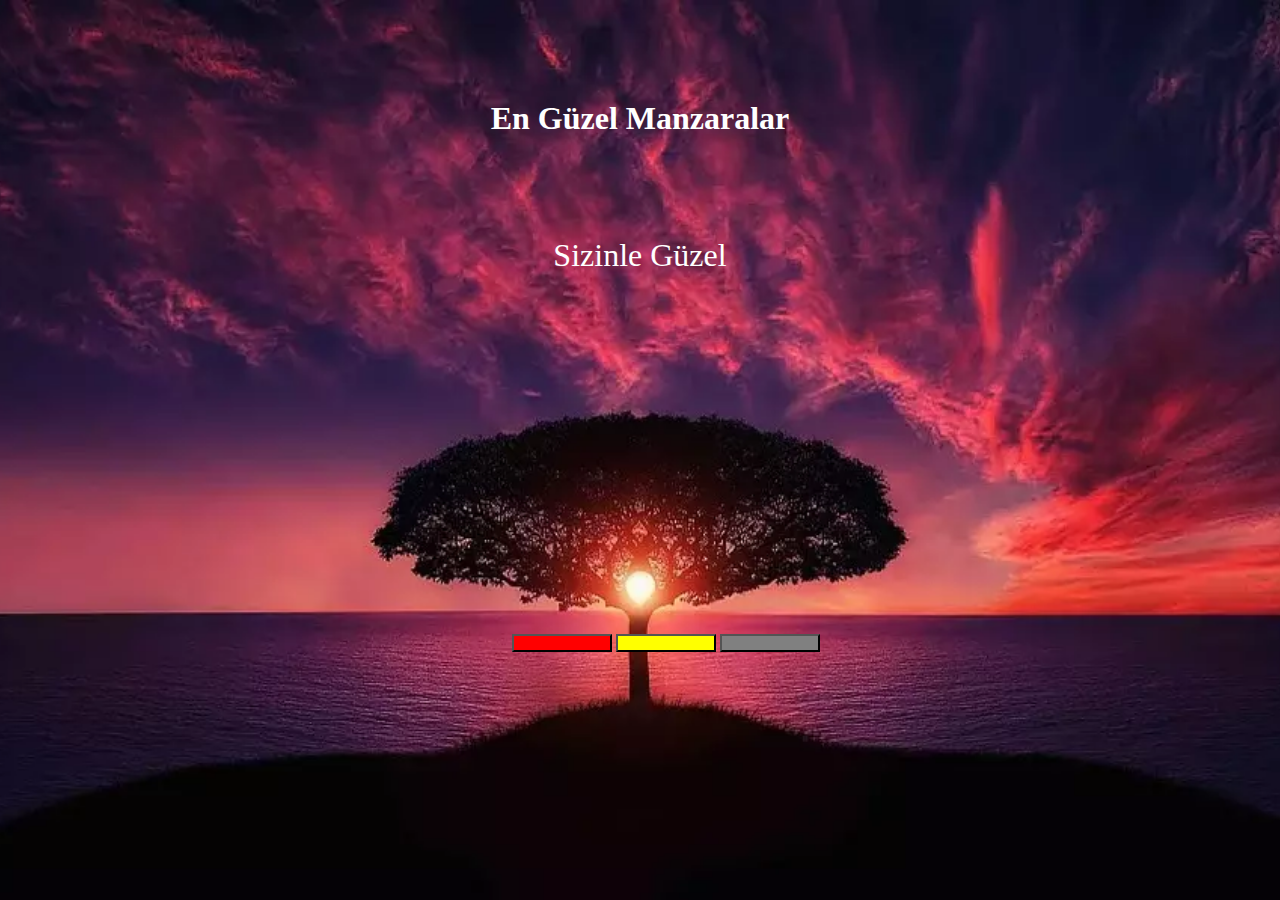
<file: BACKGROUND-İMAGE/index.html>
<!DOCTYPE html>
<html lang="en">

<head>
    <meta charset="UTF-8">
    <meta http-equiv="X-UA-Compatible" content="IE=edge">
    <meta name="viewport" content="width=device-width, initial-scale=1.0">
    <title>Background İmage</title>
    <link rel="stylesheet" href="style.css">
</head>

<body>

    <header class="header">
        <div class="bg">
            <h1>En Güzel Manzaralar</h1>
            <p>Sizinle Güzel</p>
            <button class="button button1"></button>
            <button class="button button2"></button>
            <button class="button button3"></button>
        </div>

    </header>



</body>

</html>
</file>
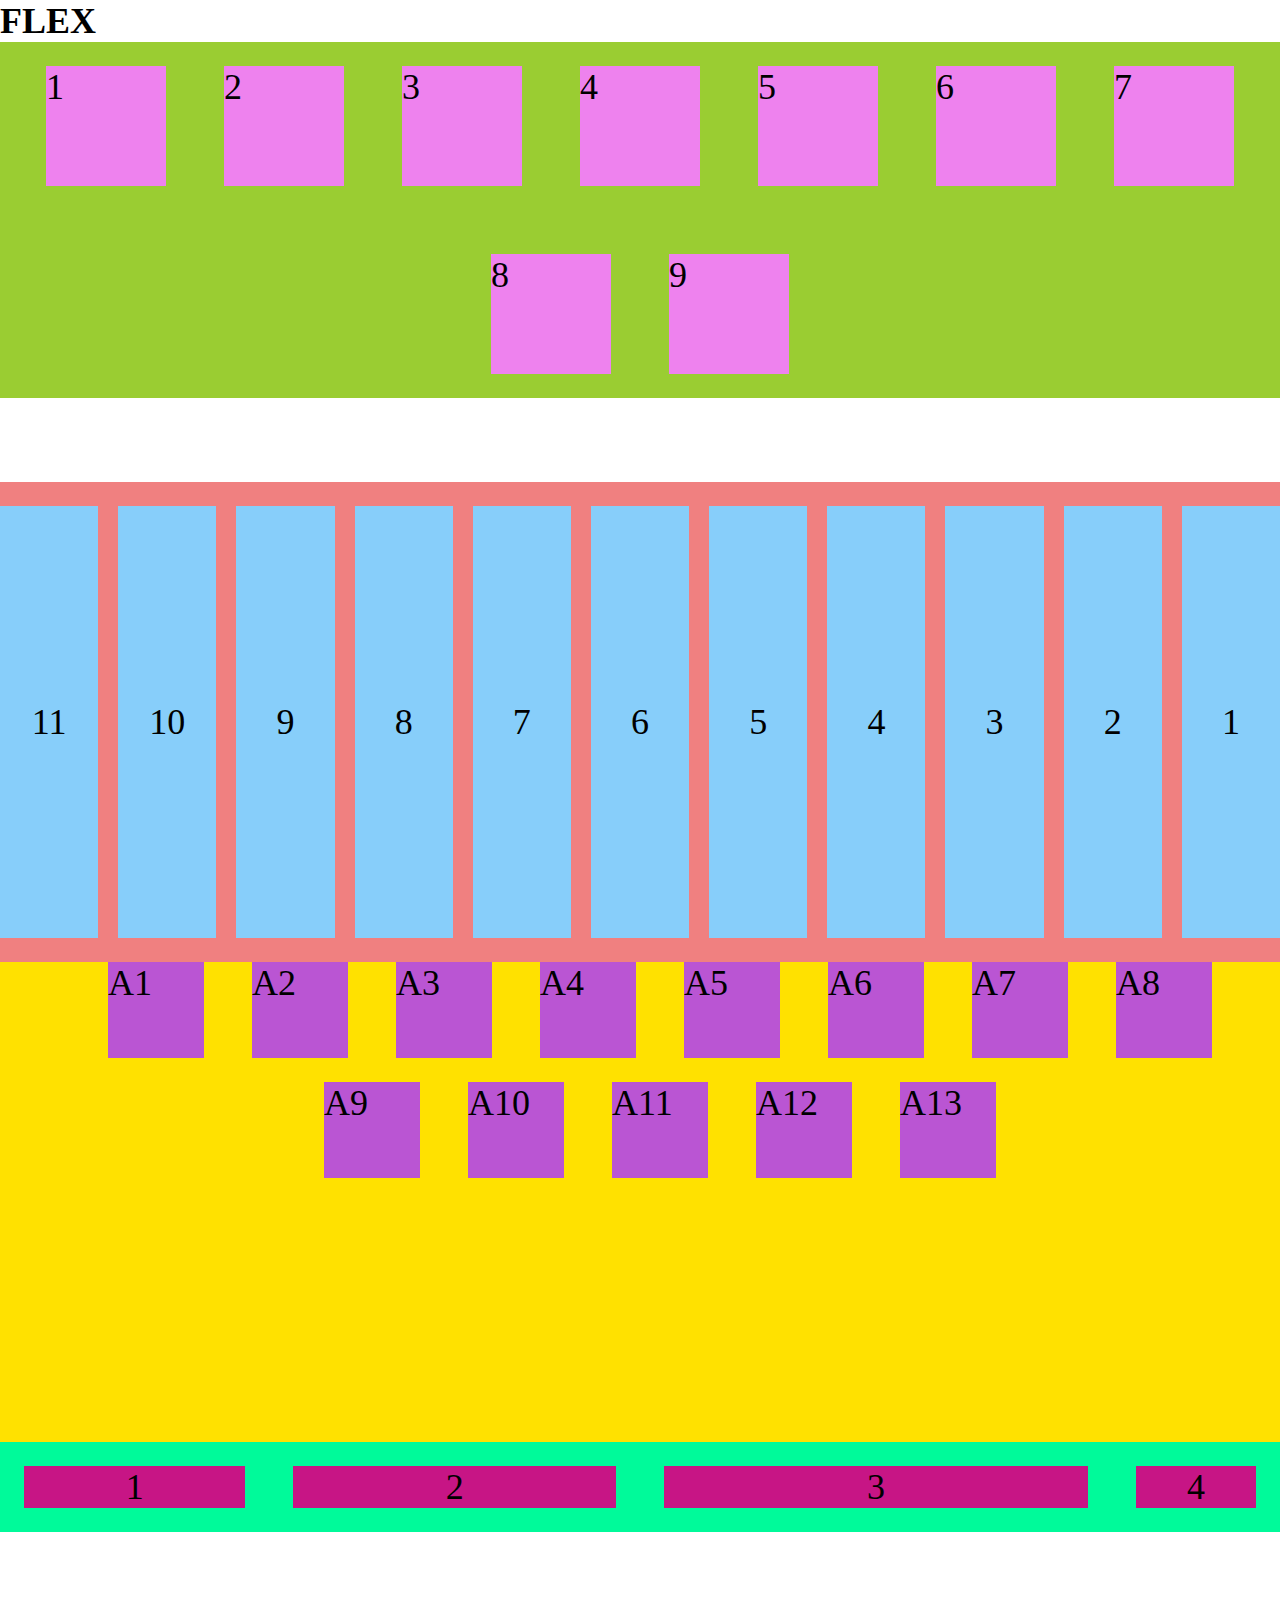
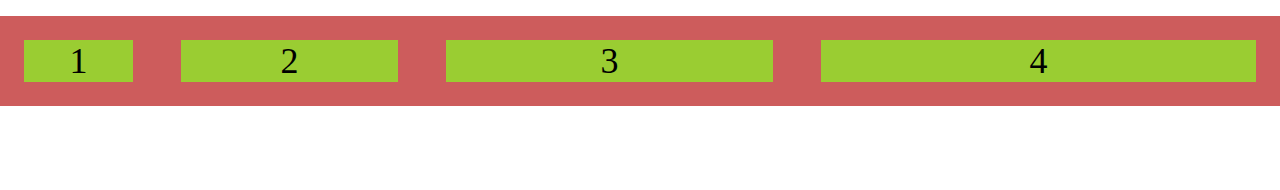
<file: FLEX/index.html>
<!DOCTYPE html>
<html lang="en">

<head>
    <meta charset="UTF-8" />
    <meta http-equiv="X-UA-Compatible" content="IE=edge" />
    <meta name="viewport" content="width=device-width, initial-scale=1.0" />
    <title>Flex Intro</title>
    <link rel="stylesheet" href="style.css" />
</head>

<body>
    <h1>FLEX</h1>

    <!-- .container1>div{$}*9 -->
    <div class="container">
        <div>1</div>
        <div>2</div>
        <div>3</div>
        <div>4</div>
        <div>5</div>
        <div>6</div>
        <div>7</div>
        <div>8</div>
        <div>9</div>
    </div>

    <br /><br />
    <div class="container1">
        <div>1</div>
        <div>2</div>
        <div>3</div>
        <div>4</div>
        <div>5</div>
        <div>6</div>
        <div>7</div>
        <div>8</div>
        <div>9</div>
        <div>10</div>
        <div>11</div>
    </div>

    <!-- ul>li{A$}*13 -->
    <ul>
        <li>A1</li>
        <li>A2</li>
        <li>A3</li>
        <li>A4</li>
        <li>A5</li>
        <li>A6</li>
        <li>A7</li>
        <li>A8</li>
        <li>A9</li>
        <li>A10</li>
        <li>A11</li>
        <li>A12</li>
        <li>A13</li>
    </ul>

    <div class="container3">
        <div class="grow">1</div>
        <div class="grow2">2</div>
        <div class="grow3">3</div>
        <div class="nogrow">4</div>
    </div>
    <br /><br />
    <div class="container4">
        <div class="div1">1</div>
        <div class="div2">2</div>
        <div class="div3">3</div>
        <div class="div4">4</div>
    </div>

    <br /><br />
</body>

</html>
</file>
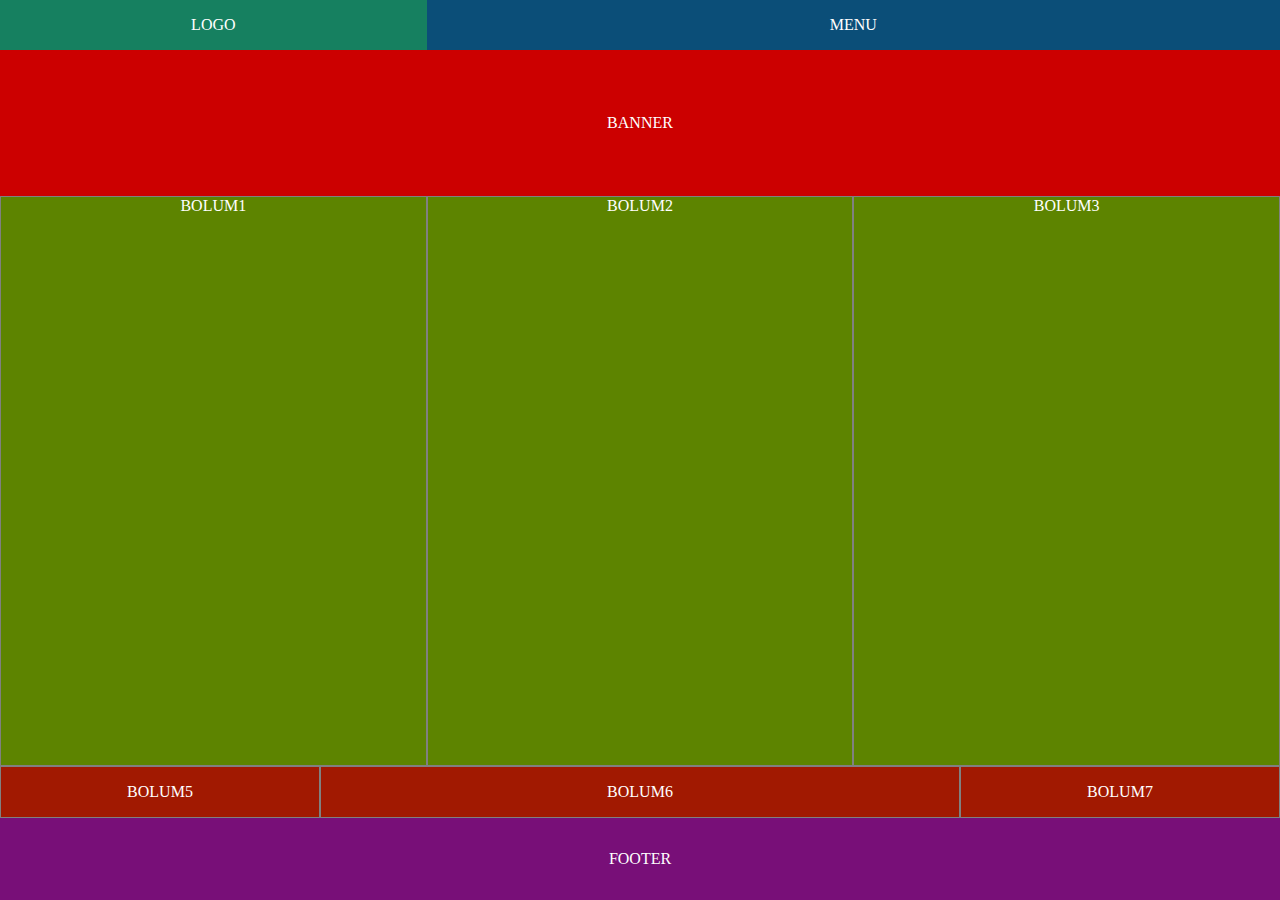
<file: GRİD ÖDEV/index.html>
<!DOCTYPE html>
<html lang="en">

<head>
    <meta charset="UTF-8" />
    <meta http-equiv="X-UA-Compatible" content="IE=edge" />
    <meta name="viewport" content="width=device-width, initial-scale=1.0" />
    <link rel="stylesheet" href="style.css" />
    <title>Document</title>
</head>

<body>
    <div class="container">
        <div class="row">
            <div class="col-4 logo">LOGO</div>
            <div class="col-8 menu" menu>MENU</div>
        </div>
        <div class="row">
            <div class="col-12 banner">BANNER</div>
        </div>
        <div class="row">
            <div class="col-4 bol1">BOLUM1</div>
            <div class="col-4 bol2">BOLUM2</div>
            <div class="col-4 bol3">BOLUM3</div>
        </div>

        <div class="row">
            <div class="col-3 bol4">BOLUM5</div>
            <div class="col-6 bol5">BOLUM6</div>
            <div class="col-3 bol6">BOLUM7</div>
        </div>

        <div class="row">
            <div class="col-12 footer">FOOTER</div>
        </div>
    </div>
</body>

</html>
</file>
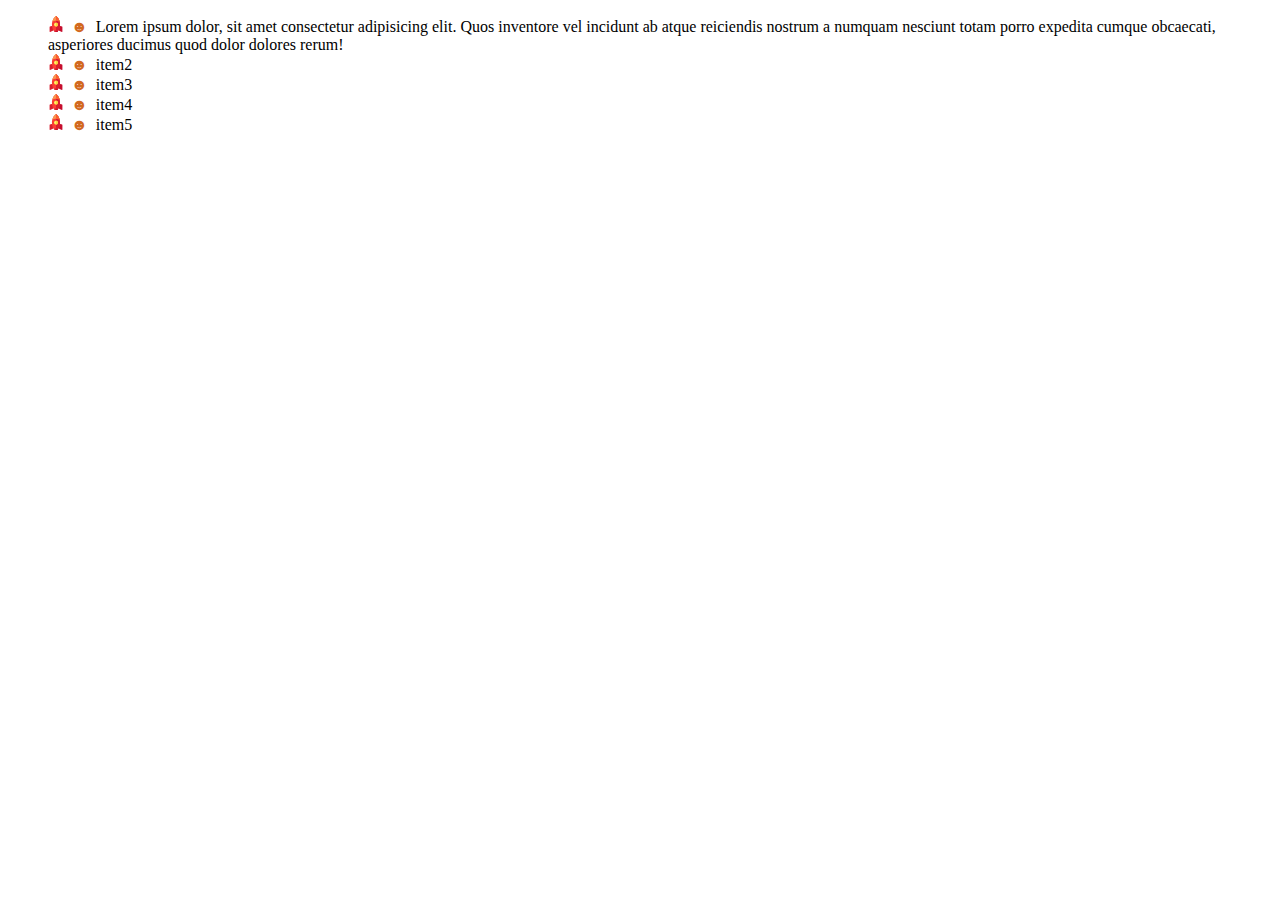
<file: LİST/index.html>
<!DOCTYPE html>
<html lang="en">

<head>
    <meta charset="UTF-8">
    <meta http-equiv="X-UA-Compatible" content="IE=edge">
    <meta name="viewport" content="width=device-width, initial-scale=1.0">
    <title>LIST</title>
    <style>
        .item {
            list-style-type: none;
            /* list-style-type:"\263B" ;  */
            /* gülen surat */
            list-style-position: inside;
            /* biraz içeriden başla */
            list-style-image: url("./images/locaiton.png");
            /* location icon */
            list-style: square inside url("./images/rocket.png");

        }

        /* sadece list lerin marker ına stil vermek istersek, önündeki der gibi */
        li:before {
            content: "\263B";
            color: chocolate;
            padding-right: 8px;
        }
    </style>
</head>

<body>
    <!-- ul>li.item.item${item$}*4 -->

    <ul>
        <li class="item item1">Lorem ipsum dolor, sit amet consectetur adipisicing elit. Quos inventore vel incidunt ab
            atque reiciendis nostrum a numquam nesciunt totam porro expedita cumque obcaecati, asperiores ducimus quod
            dolor dolores rerum!</li>
        <li class="item item2">item2</li>
        <li class="item item3">item3</li>
        <li class="item item4">item4</li>
        <li class="item item5">item5</li>
    </ul>
</body>

</html>
</file>
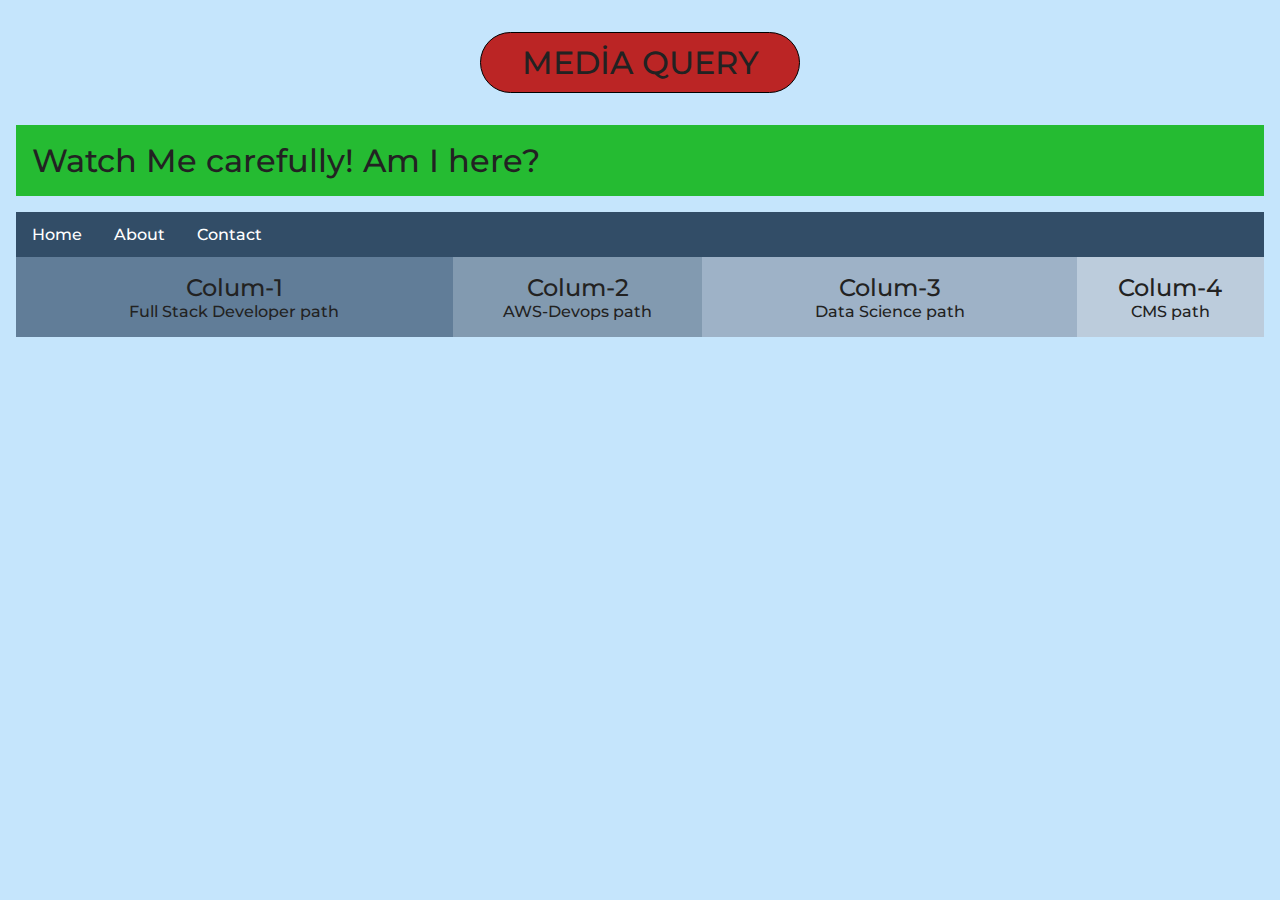
<file: media_query/index.html>
<!DOCTYPE html>
<html lang="en">

<head>
    <meta charset="UTF-8">
    <meta http-equiv="X-UA-Compatible" content="IE=edge">
    <meta name="viewport" content="width=device-width, initial-scale=1.0">
    <link rel="stylesheet" href="style.css">
    <title>Media Query</title>
</head>

<body>
    <h1>MEDİA QUERY</h1>


    <div class="header">Watch Me carefully! Am I here?</div>
    <nav class="navbar">
        <a href="#">Home</a>
        <a href="#">About</a>
        <a href="#">Contact</a>
    </nav>

    <div class="row">
        <div class="col fs">
            <h2>Colum-1</h2>
            <p>Full Stack Developer path</p>
        </div>
        <div class="col aws">
            <h2>Colum-2</h2>
            <p>AWS-Devops path</p>
        </div>
        <div class="col ds">
            <h2>Colum-3</h2>
            <p>Data Science path</p>
        </div>
        <div class="col cms">
            <h2>Colum-4</h2>
            <p>CMS path</p>
        </div>






    </div>

</body>

</html>
</file>
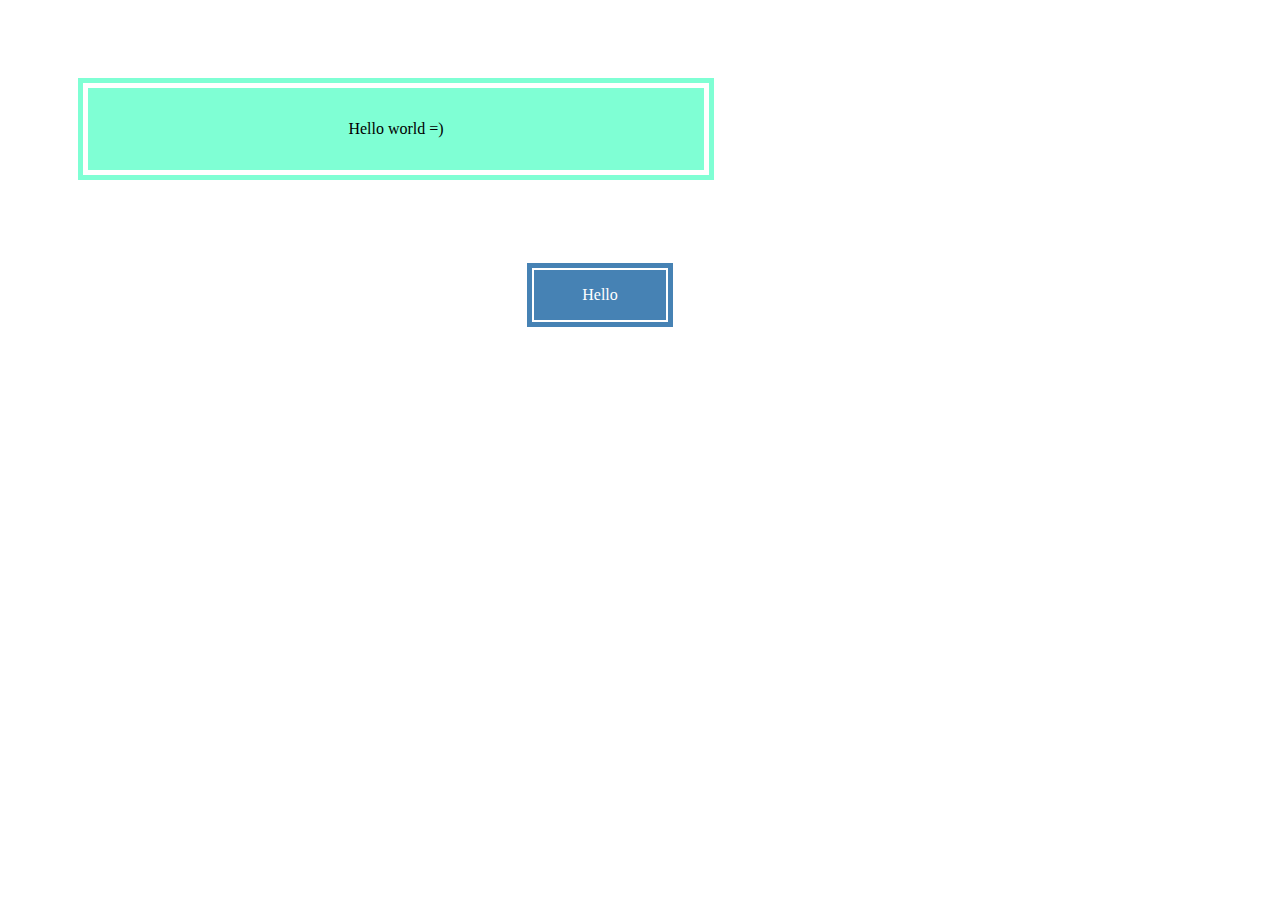
<file: OUTLİNE/index.html>
<!DOCTYPE html>
<html lang="en">

<head>
    <meta charset="UTF-8">
    <meta http-equiv="X-UA-Compatible" content="IE=edge">
    <meta name="viewport" content="width=device-width, initial-scale=1.0">
    <title>Document</title>
    <style>
        body {
            padding: 5em;
            text-align: center;
        }

        .box {
            background: aquamarine;
            padding: 2em;
            width: 50%;
            margin: Oem auto 10em;
            outline: 5px solid aquamarine;
            outline-offset: 5px;

        }

        .button {
            display: inline-block;
            padding: 1em 3em;
            text-decoration: none;
            color: white;
            background-color: steelblue;
            position: relative;
            right: 40px;
            top: 100px;
            outline: 5px solid steelblue;
            outline-offset: 2px;
            transition: all 300ms ease-in-out;

        }

        .button:hover {
            outline-offset: 6px;
        }
    </style>
</head>

<body>


    <div class="box">
        Hello world =)
    </div>


    <a href="#" class="button">Hello</a>
</body>

</html>
</file>
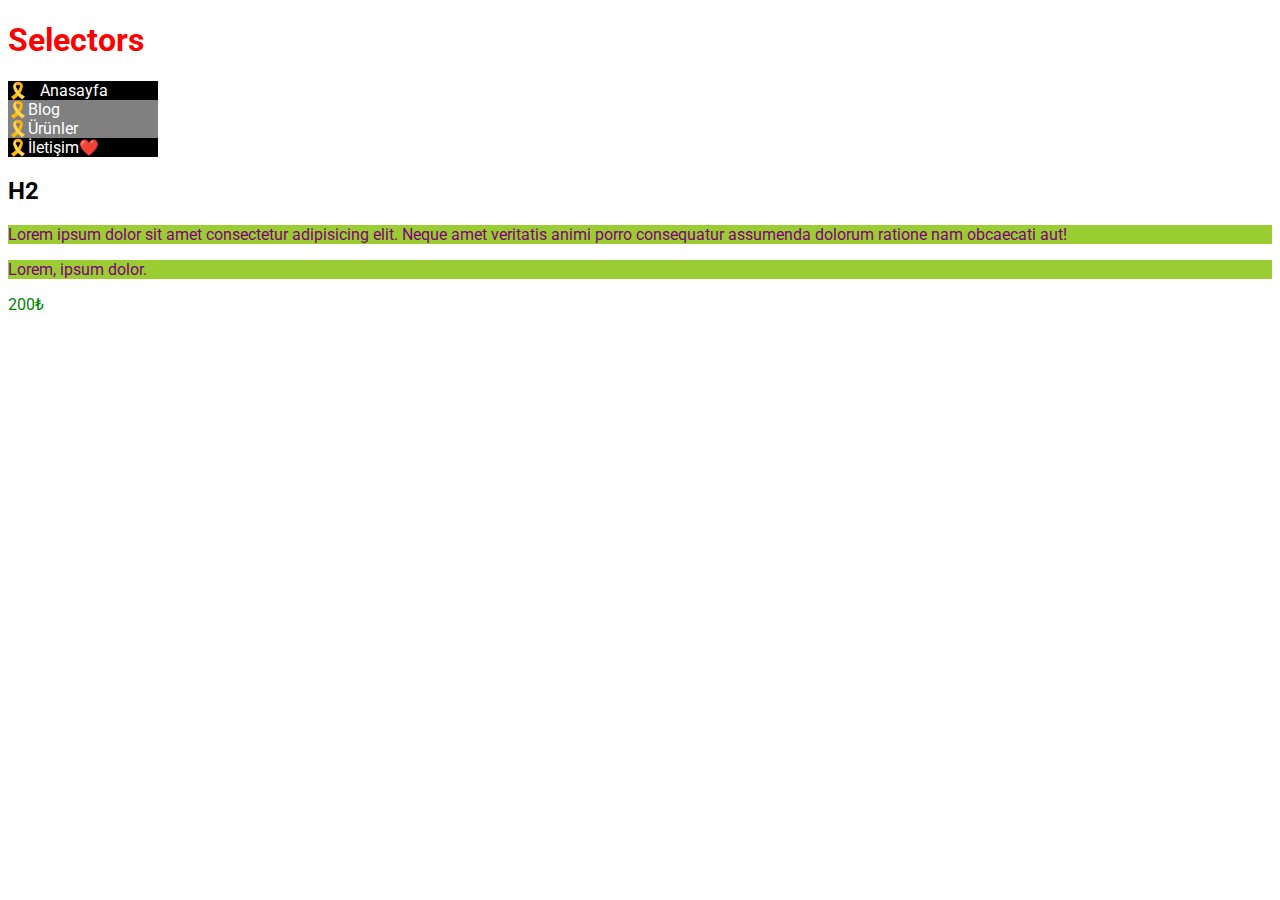
<file: SELECTORS/index.html>
<!DOCTYPE html>
<html lang="en">

<head>
    <meta charset="UTF-8" />
    <meta http-equiv="X-UA-Compatible" content="IE=edge" />
    <meta name="viewport" content="width=device-width, initial-scale=1.0" />
    <title>SELECTOR</title>
    <link rel="stylesheet" href="https://cdnjs.cloudflare.com/ajax/libs/font-awesome/6.1.1/css/all.min.css"
        integrity="sha512-KfkfwYDsLkIlwQp6LFnl8zNdLGxu9YAA1QvwINks4PhcElQSvqcyVLLD9aMhXd13uQjoXtEKNosOWaZqXgel0g=="
        crossorigin="anonymous" referrerpolicy="no-referrer" />
    <link rel="stylesheet" href="style.css" />
    <link rel="preconnect" href="https://fonts.googleapis.com" />
    <link rel="preconnect" href="https://fonts.gstatic.com" crossorigin />
    <link href="https://fonts.googleapis.com/css2?family=Roboto:wght@300;400;500;700;900&display=swap"
        rel="stylesheet" />
</head>

<body>
    <h1>Selectors</h1>

    <nav class="menu">
        <ul class="list">
            <li class="aktif"><a href="#">Anasayfa</a></li>
            <li><a href="#">Blog</a></li>
            <li><a href="#">Ürünler</a></li>
            <li><a href="#">İletişim</a></li>
        </ul>
    </nav>

    <div class="kutu">
        <h2>H2</h2>
        <p>
            Lorem ipsum dolor sit amet consectetur adipisicing elit. Neque amet
            veritatis animi porro consequatur assumenda dolorum ratione nam
            obcaecati aut!
        </p>
        <p>Lorem, ipsum dolor.</p>
        <div>
            <p>200₺</p>
        </div>
    </div>
</body>

</html>
</file>
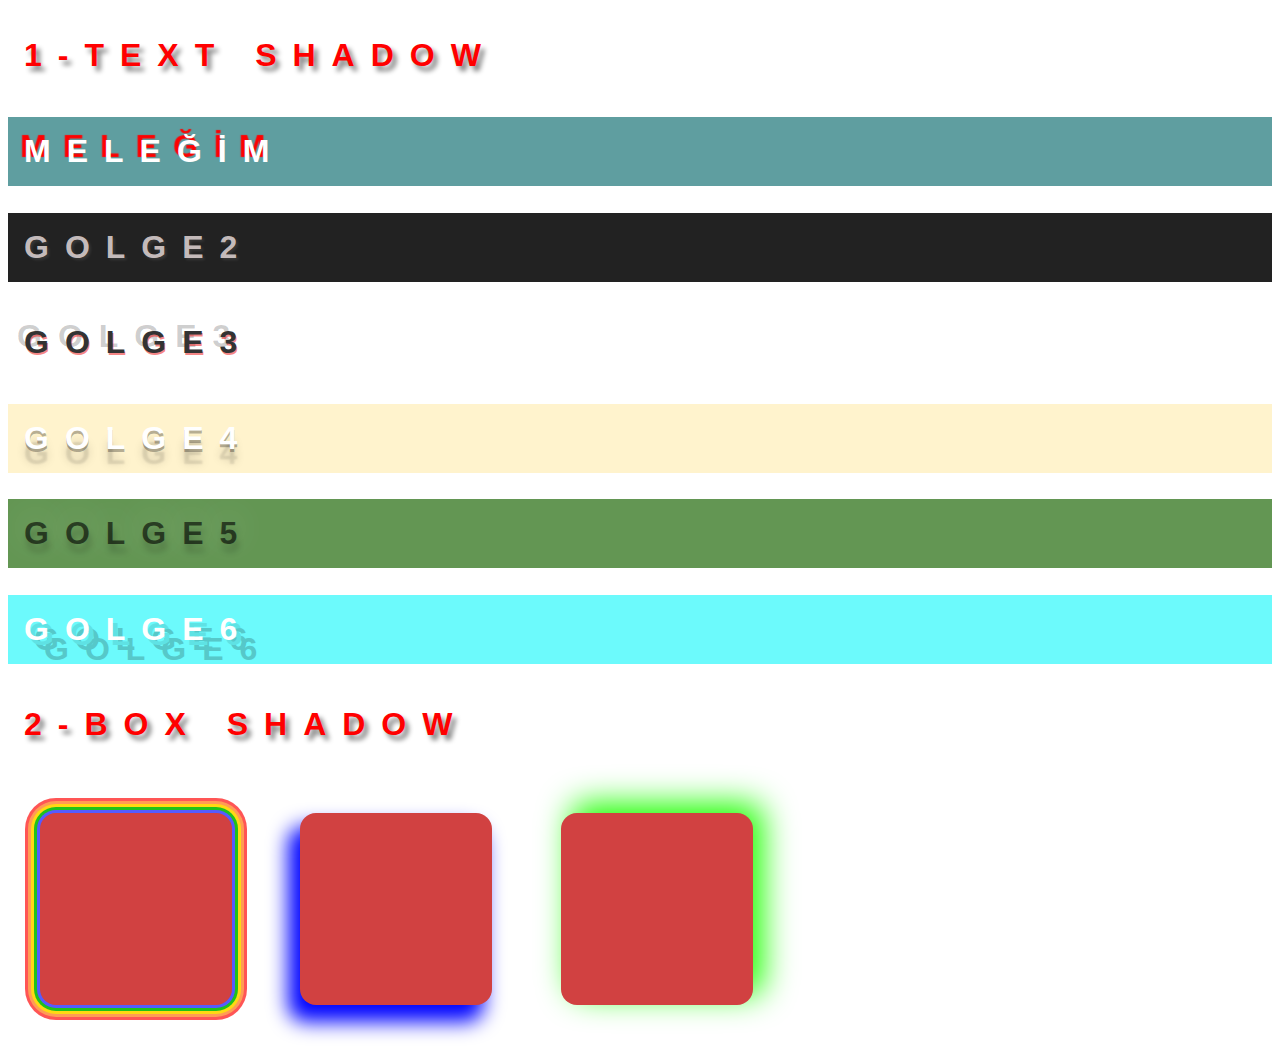
<file: SHADOW/index.html>
<!DOCTYPE html>
<html lang="en">

<head>
    <meta charset="UTF-8">
    <meta http-equiv="X-UA-Compatible" content="IE=edge">
    <meta name="viewport" content="width=device-width, initial-scale=1.0">
    <title>Document</title>
    <link rel="stylesheet" href="style.css">
</head>

<body>
    <h1 class="text text1">1-TEXT SHADOW</h1>
    <h2 class="text text2">MELEĞİM</h2>
    <h2 class="text text3">GOLGE2</h2>
    <h2 class="text text4">GOLGE3</h2>
    <h2 class="text text5">GOLGE4</h2>
    <h2 class="text text6">GOLGE5</h2>
    <h2 class="text text7">GOLGE6</h2>

    <h1 class="text text1">2-BOX SHADOW</h1>
    <div class="box box1"></div>
    <div class="box box2"></div>
    <div class="box box3"></div>
</body>

</html>
</file>
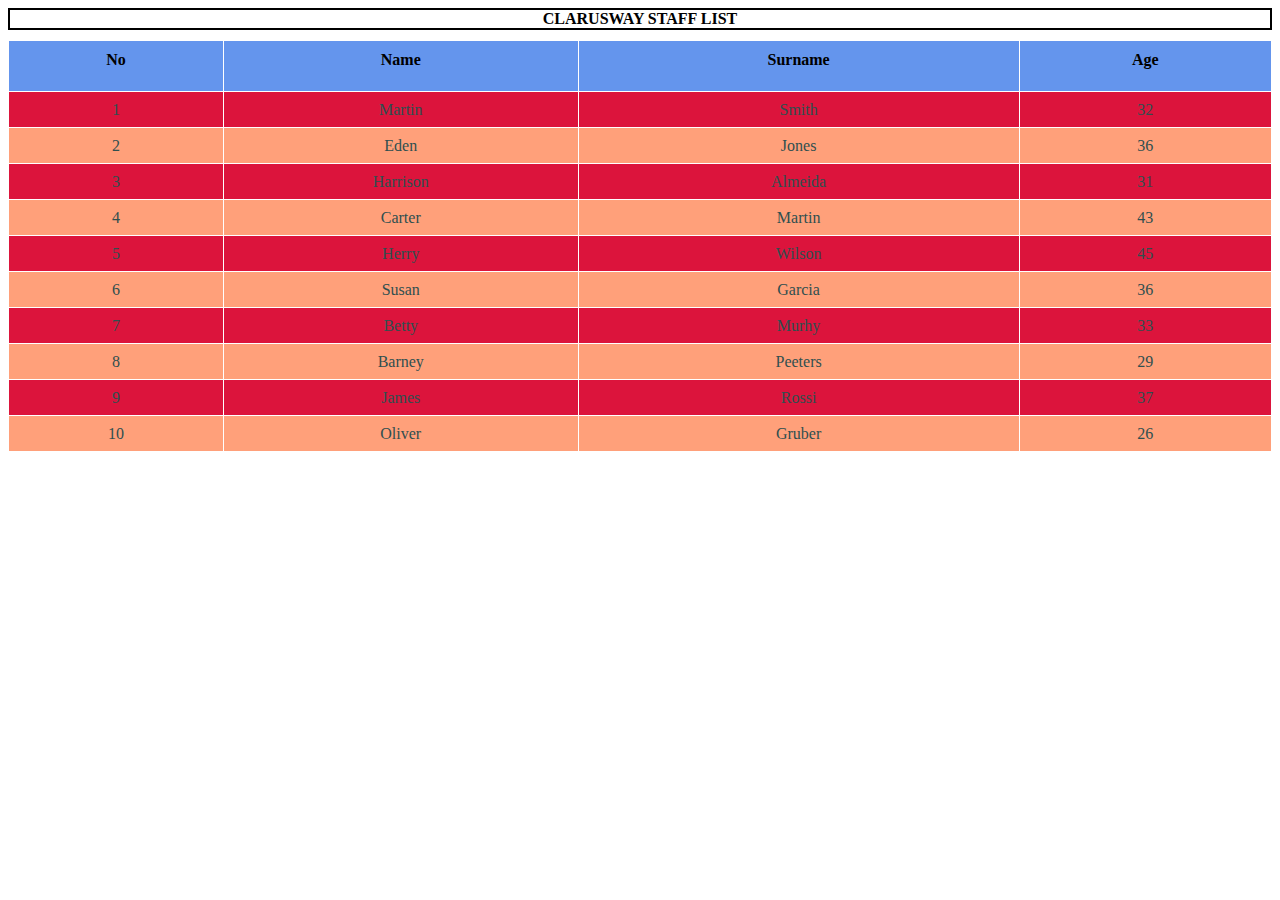
<file: TABLE/index.html>
<!DOCTYPE html>
<html lang="en">

<head>
    <meta charset="UTF-8" />
    <meta http-equiv="X-UA-Compatible" content="IE=edge" />
    <meta name="viewport" content="width=device-width, initial-scale=1.0" />
    <title>TABLE</title>
    <style>
        caption {
            font-weight: 700;
            margin-bottom: 10px;
            border: 2px solid black;
        }

        table,
        th,
        td {
            border: 1px solid white;
            border-collapse: collapse;
            /* içiçe çift çizgiler olmasın diye */
        }

        table {
            width: 100%;
        }

        th {
            height: 30px;
            vertical-align: top;
            padding: 10px;
            background-color: cornflowerblue;
        }

        td {
            height: 25px;
            padding: 5px;
            text-align: center;
            /* background-color: darksalmon; */
            color: darkslategrey;
        }

        td:hover {
            /* td:nth-child(odd):hover{ */
            background-color: lightslategray;
        }

        tr:nth-child(odd) {
            background-color: lightsalmon;
        }

        tr:nth-child(even) {
            background-color: crimson;
        }

        /* tr:hover{
            background-color:lightslategray;
        }  */
        /* bunu kullanmak istiyorsam, tr lere renk vermediysem sıkıntı yok ama renk verdiysem onlardan sonra yazmalıyım ki çalışsın ve tdatalara renk vermemiş olmam gerekiyor */
    </style>
</head>

<body>
    <table id="staffTable">
        <caption>
            CLARUSWAY STAFF LIST
        </caption>
        <tr>
            <th>No</th>
            <th>Name</th>
            <th>Surname</th>
            <th>Age</th>
        </tr>
        <tr>
            <td>1</td>
            <td>Martin</td>
            <td>Smith</td>
            <td>32</td>
        </tr>
        <tr>
            <td>2</td>
            <td>Eden</td>
            <td>Jones</td>
            <td>36</td>
        </tr>
        <tr>
            <td>3</td>
            <td>Harrison</td>
            <td>Almeida</td>
            <td>31</td>
        </tr>
        <tr>
            <td>4</td>
            <td>Carter</td>
            <td>Martin</td>
            <td>43</td>
        </tr>
        <tr>
            <td>5</td>
            <td>Herry</td>
            <td>Wilson</td>
            <td>45</td>
        </tr>
        <tr>
            <td>6</td>
            <td>Susan</td>
            <td>Garcia</td>
            <td>36</td>
        </tr>
        <tr>
            <td>7</td>
            <td>Betty</td>
            <td>Murhy</td>
            <td>33</td>
        </tr>
        <tr>
            <td>8</td>
            <td>Barney</td>
            <td>Peeters</td>
            <td>29</td>
        </tr>
        <tr>
            <td>9</td>
            <td>James</td>
            <td>Rossi</td>
            <td>37</td>
        </tr>
        <tr>
            <td>10</td>
            <td>Oliver</td>
            <td>Gruber</td>
            <td>26</td>
        </tr>
    </table>
</body>

</html>
</file>
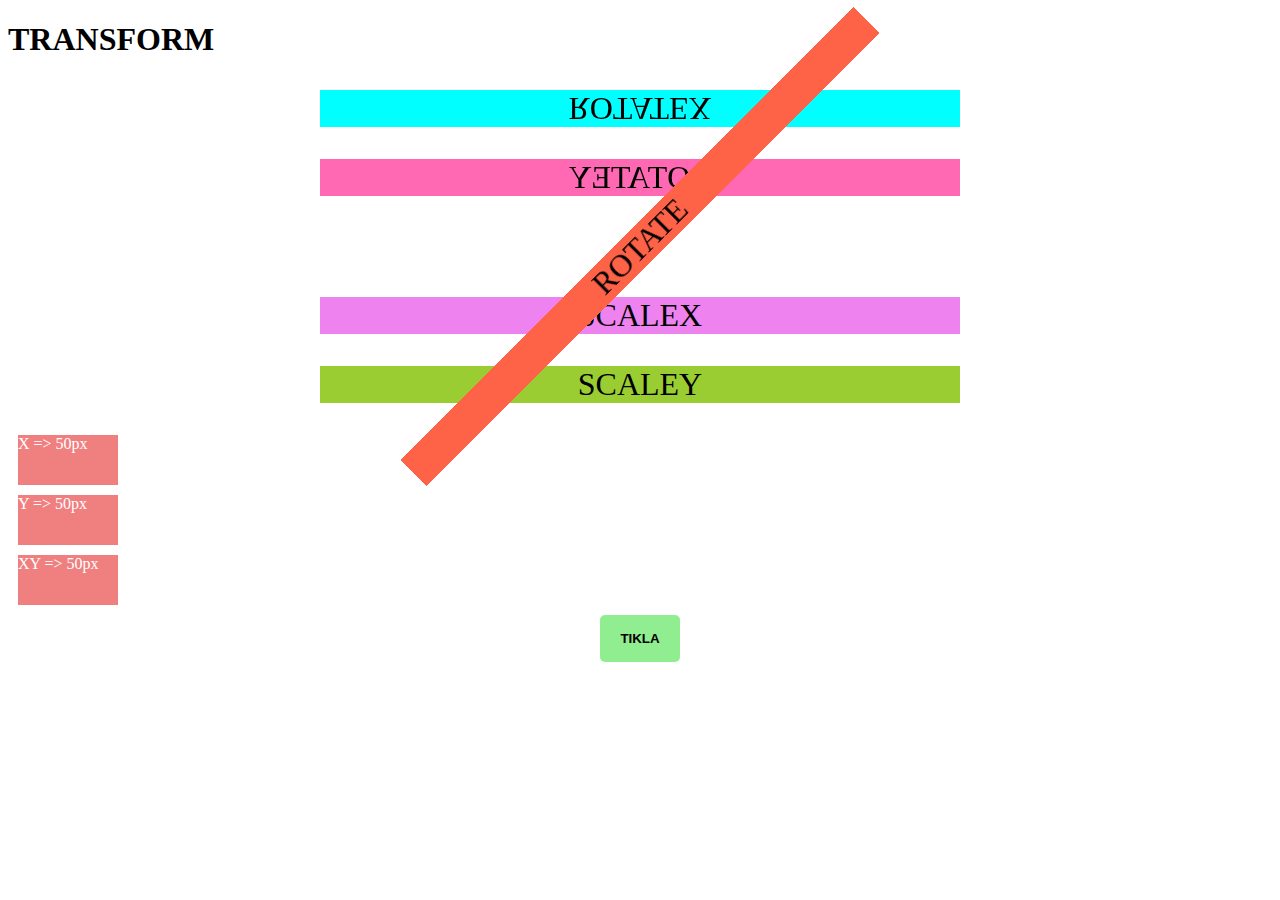
<file: TRANSFORM/index.html>
<!DOCTYPE html>
<html lang="en">

<head>
  <meta charset="UTF-8" />
  <meta http-equiv="X-UA-Compatible" content="IE=edge" />
  <meta name="viewport" content="width=device-width, initial-scale=1.0" />
  <title>TRANSFORM-TRANSLATE</title>
  <link rel="stylesheet" href="style.css" />
</head>

<body>
  <h1>TRANSFORM</h1>

  <div>
    <div class="yazi yazi1">ROTATEX</div>
    <div class="yazi yazi2">ROTATEY</div>
    <div class="yazi yazi3">ROTATE</div>

    <div class="yazi yazi4">SCALEX</div>
    <div class="yazi yazi5">SCALEY</div>
  </div>

  <div>
    <div class="translate x">X => 50px</div>
    <div class="translate y">Y => 50px</div>
    <div class="translate xy">XY => 50px</div>
  </div>
  <div class="transition">
    <button class="transition-btn">TIKLA</button>
  </div>
</body>

</html>
</file>
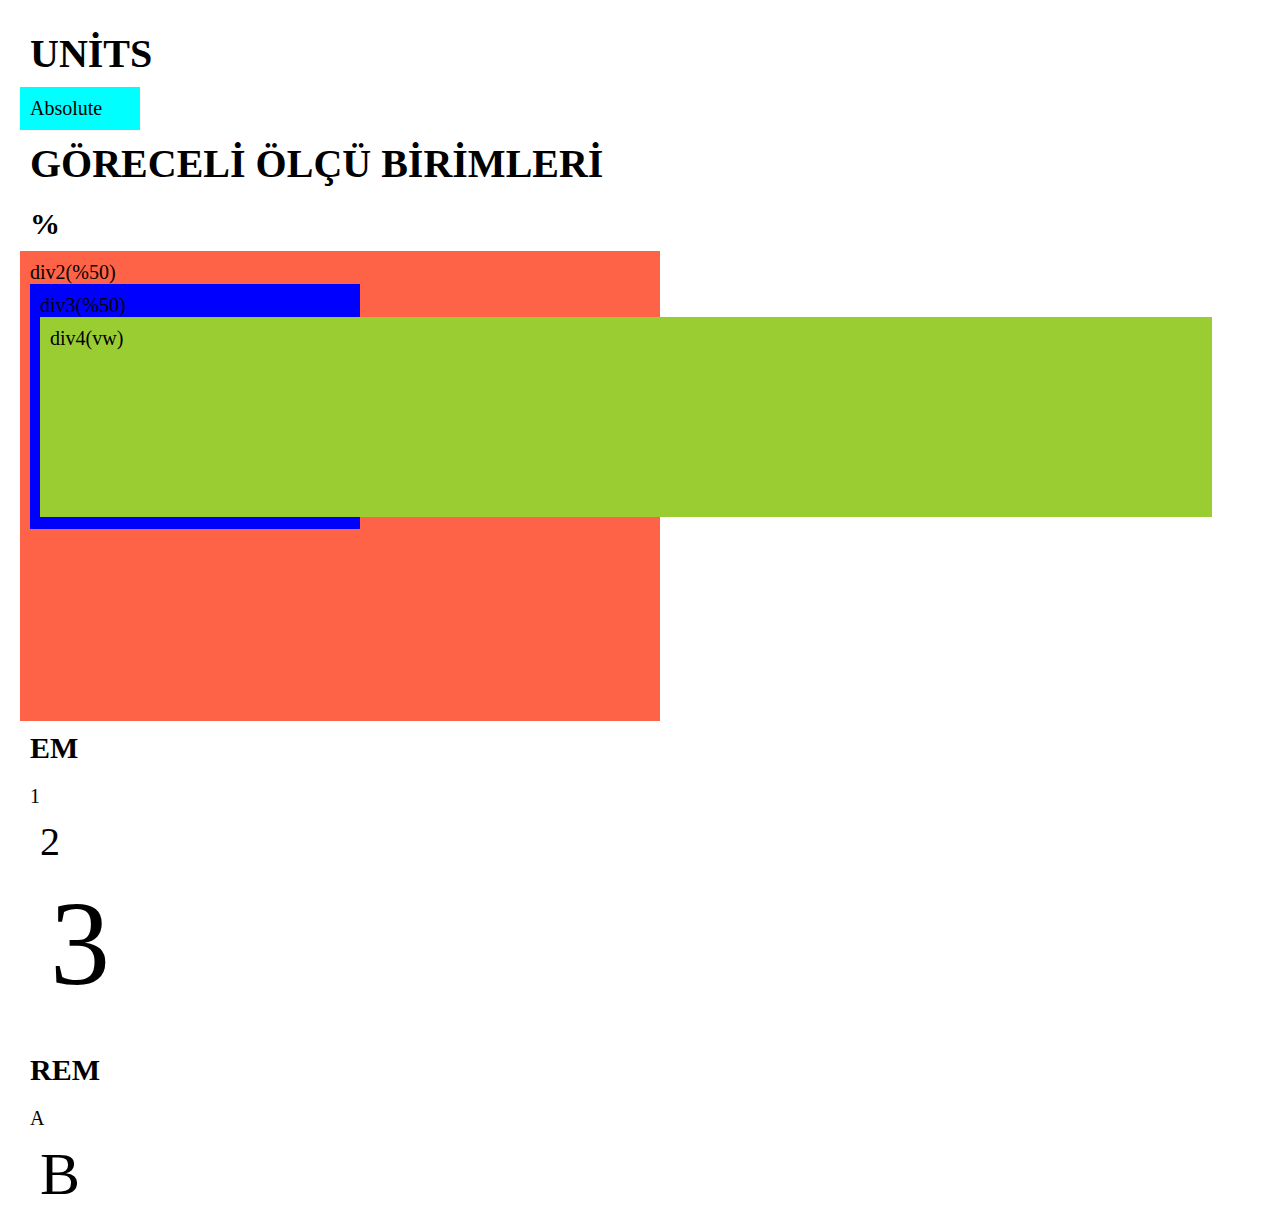
<file: UNİTS/index.html>
<!DOCTYPE html>
<html lang="en">

<head>
    <meta charset="UTF-8">
    <meta http-equiv="X-UA-Compatible" content="IE=edge">
    <meta name="viewport" content="width=device-width, initial-scale=1.0">
    <title>Units</title>
    <link rel="stylesheet" href="style.css">
</head>

<body>
    <h1>UNİTS</h1>

    <div class="abs">Absolute</div>

    <h1>GÖRECELİ ÖLÇÜ BİRİMLERİ</h1>

    <h2>%</h2>

    <div class="div2">div2(%50)
        <div class="div3">div3(%50)
            <div class="div4">div4(vw)</div>
        </div>
    </div>

    <h2>EM</h2>
    <div class="div5">
        1
        <div class="div6">2
            <div class="div7">3</div>
        </div>
    </div>
    <h2>REM</h2>
    <div class="div8">
        A
        <div class="div9">
            B

        </div>
    </div>





</body>

</html>

<!-- ! Mutlak ölçü birimleri (inç,cm,px) ==>> * Resposive tasarım için uygun değildir. -->
<!-- ! Göreceli ölçü birimleri (%,em,rem,vh,vw) -->
<!-- * % parent elemente göre değer alır -->
</file>
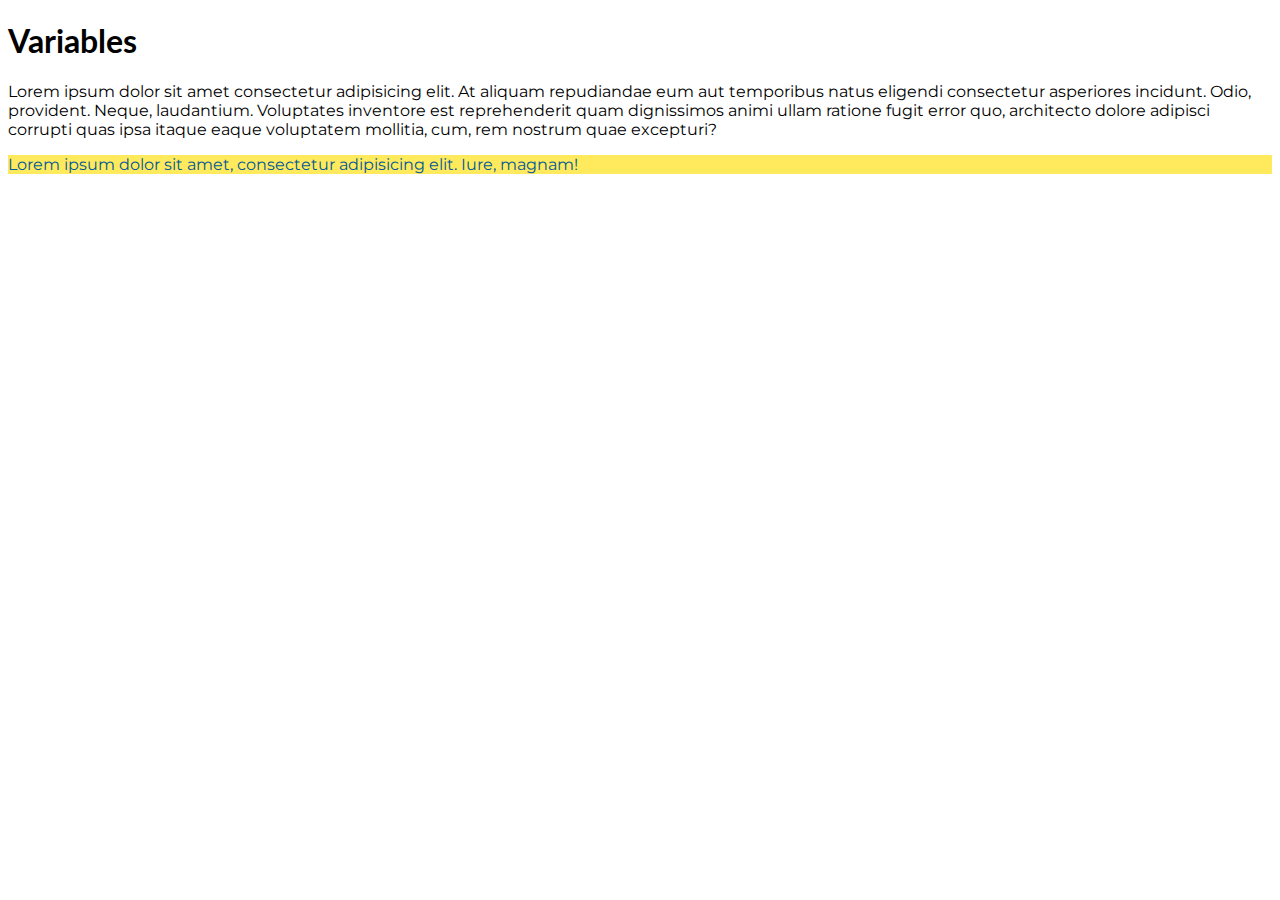
<file: VAR/index.html>
<!DOCTYPE html>
<html lang="en">

<head>
    <meta charset="UTF-8">
    <meta http-equiv="X-UA-Compatible" content="IE=edge">
    <meta name="viewport" content="width=device-width, initial-scale=1.0">
    <title>Var-Theme</title>
    <link rel="stylesheet" href="./var.css">
</head>

<body>
    <h1>Variables</h1>
    <div>Lorem ipsum dolor sit amet consectetur adipisicing elit. At aliquam repudiandae eum aut temporibus natus
        eligendi consectetur asperiores incidunt. Odio, provident. Neque, laudantium. Voluptates inventore est
        reprehenderit quam dignissimos animi ullam ratione fugit error quo, architecto dolore adipisci corrupti quas
        ipsa itaque eaque voluptatem mollitia, cum, rem nostrum quae excepturi?</div>

    <p>Lorem ipsum dolor sit amet, consectetur adipisicing elit. Iure, magnam!</p>

</body>

</html>
</file>
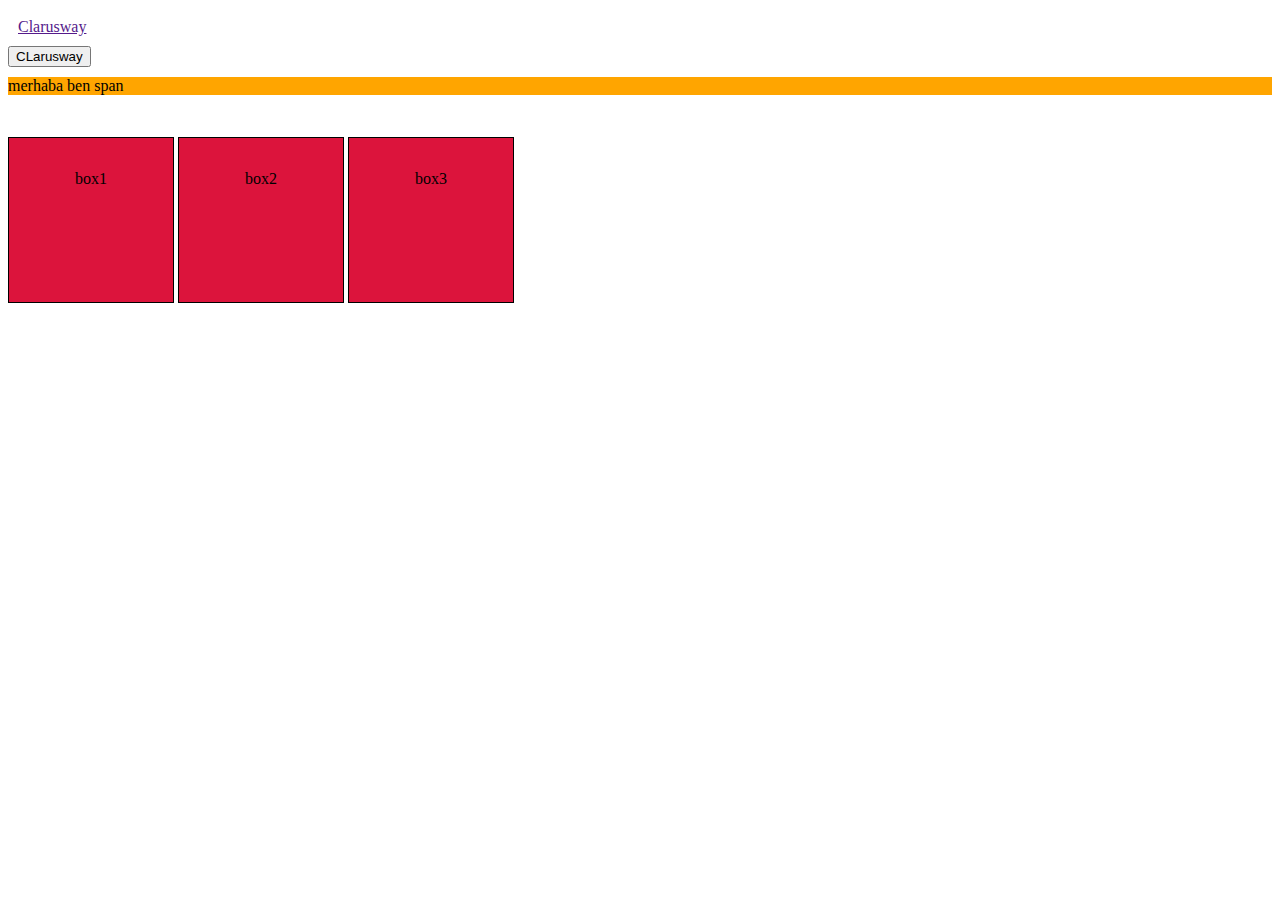
<file: DİSPLAY/display.html>
<!DOCTYPE html>
<html lang="en">

<head>
    <meta charset="UTF-8" />
    <meta http-equiv="X-UA-Compatible" content="IE=edge" />
    <meta name="viewport" content="width=device-width, initial-scale=1.0" />
    <title>DISPLAY</title>
    <style>
        a {
            display: block;
            padding: 10px;
        }

        span {
            background-color: orange;
            display: block;
            margin: 10px 0;
            /* display:none; */
            /*  hiç yokmuş gibi yapar */
            /* visibility: hidden; */
            /* gözükmez ama yer kaplar */
        }

        .box {
            text-align: center;
            background-color: crimson;
            display: inline-block;
            /* yanyana gelsinler diye inline, padding verince şaşırmasın ve margin gözüksün diye  block */
            height: 100px;
            width: 100px;
            border: 1px solid black;
            margin-top: 2rem;
            padding: 2rem;
        }
    </style>
</head>

<body>
    <!-- -----Inline elements--- -->
    <a href="">Clarusway</a>
    <button>CLarusway</button> <span>merhaba ben span</span>

    <!-- ------block----------- -->
    <!-- div.box{box$}*3 -->
    <div class="box">box1</div>
    <div class="box">box2</div>
    <div class="box">box3</div>
</body>

</html>
</file>
<file: BACKGROUND-İMAGE/style.css>
*{
    color:white;
    margin: 0;
    padding: 0;
}

header .bg{
    background-image: url(./tree.webp);
    background-size: cover;
    height:100vh;
    background-position: center center;
    

}

h1,p{
    text-align: center;
    padding-top:100px ;
    font-size: 2rem;
    font-family:cursive ;
}

.button{
    width: 100px;
    height:2vh; 
    position: relative;
    top:40%;
    left:40%;
}
.button1{
    background-color: red;
    width:100px;
  
}
.button2{
    background-color: yellow;
    width: 100px;
}
.button3{
    background-color: gray;
    width: 100px;
}
</file>
<file: FLEX/style.css>
* {
    font-size: 1.5rem;
    margin: 0;
  }
  
  .container {
    background-color: yellowgreen;
    display: flex;
    /*! Elemanların diziliş yönü : column, row, row-reverse, column-reverse*/
    flex-direction: row; /*! default => row*/
  
    /*? sıkıştırma veya alt satıra geçebilme:flex-wrap: wrap, nowrap, wrap-reverse*/
    flex-wrap: wrap;
  
    /*! Yatay Hizalama: Justify-center
    /** flex-start, flex-end,center, space-around,space-evenly, space-between*/
    justify-content: center;
    align-items: center;
  
    /*?gap, flex içerisindeki elemanların dikey ve yatay boşluklarını belirlemek için kullanılabilir. ilk yazılan yatay (satırlar arası) boşluk, 2. yazılan ise dikey (sutunlar arası) boşluktur */
    gap: 20px 10px;
  }
  
  .container div {
    width: 5rem;
    height: 5rem;
    background-color: violet;
    margin: 1rem;
  }
  
  .container1 {
    height: 20rem;
    background-color: lightcoral;
    display: flex;
    justify-content: center;
    flex-direction: row-reverse;
  
    /*! Dikey Hizalama => align-items
    /**  flex-start, flex-end,center, stretch,baseline */
    align-items: stretch;
    gap: 10px 20px;
  }
  
  /** bir child element stretch ile container'ın sınırlarına dayandığında child'in içerisindeki içeriği (Örn yazı) yine dikey olarak ortaya hizalamak için nested flex yapısı kullanılabilir*/
  
  .container1 div {
    display: flex;
    align-items: center;
    justify-content: center;
    width: 5rem;
    /* height: 5rem; */
    margin: 1rem 0;
    background-color: lightskyblue;
  }
  
  ul {
    height: 20rem;
    background-color: rgb(255, 225, 0);
    list-style-type: none;
    justify-content: center;
    display: flex;
    flex-wrap: wrap;
    gap: 1rem 2rem;
    overflow: auto;
  
    /* align-items: flex-end; */
    /*!Çok satırlı verilerin dikeyde hizalama için kullanılır.*/
    align-content: flex-start;
  }
  ul li {
    background-color: mediumorchid;
    width: 4rem;
    height: 4rem;
  }
  .container3 {
    background-color: mediumspringgreen;
    display: flex;
    text-align: center;
    justify-content: center;
    flex-wrap: nowrap;
  }
  .container3 div {
    background-color: mediumvioletred;
    width: 5rem;
    margin: 1rem;
    flex-grow: 1; /*? tüm div'lerin büyüme oranına 1 verdik.*/
    flex-basis: auto;
  }
  
  div.grow2 {
    /*? grow2 classindakiler diğerlerine göre 2 kat daha fazla büyüyebilir.*/
    flex-grow: 2;
  }
  
  div.grow3 {
    /*? grow3 classindakiler diğerlerine göre 3 kat daha fazla büyüyebilir.*/
    flex-grow: 3;
  }
  
  div.nogrow {
    /*? nogrow classindakiler diğerlerine göre hiç büyümezler*/
    flex-grow: 0;
  }
  
  .container4 {
    background-color: indianred;
    display: flex;
    text-align: center;
    justify-content: center;
    flex-wrap: nowrap;
  }
  
  .container4 div {
    background-color: yellowgreen;
    margin: 1rem;
  }
  div.div1 {
    width: 10%;
  }
  
  div.div2 {
    width: 20%;
  }
  
  div.div3 {
    width: 30%;
  }
  
  div.div4 {
    width: 40%;
  }
</file>
<file: GRİD ÖDEV/style.css>
* {
    box-sizing: border-box;
    padding: 0rem;
    margin: 0;
    text-align: center;
    color: white;
    font-size: 1rem;
  }
  
  .container {
    width: 100%;
  }
  
  .row {
    display: flex;
    flex-wrap: wrap;
  }
  
  .col-1 {
    width: 8.333333%;
  }
  
  .col-2 {
    width: 16.666667%;
  }
  
  .col-3 {
    width: 25%;
    flex: 0 0 auto;
  }
  
  .col-4 {
    width: 33.333333%;
  }
  
  .col-5 {
    width: 41.666667%;
  }
  
  .col-6 {
    width: 50%;
  }
  
  .col-7 {
    width: 58.333333%;
  }
  
  .col-8 {
    width: 66.666667%;
  }
  
  .col-9 {
    width: 75%;
  }
  
  .col-10 {
    width: 83.333333%;
  }
  
  .col-11 {
    width: 91.666667%;
  }
  
  .col-12 {
    width: 100%;
  }

  .logo{
      background-color: #168060;
      padding: 1rem;
  }
  .menu{
      background-color: #0B4E78;
      padding: 1rem;
  }
  .banner{
      background-color: #CC0000;
      padding: 4rem;
  }
  .bol1,.bol2,.bol3{
      background-color: #5D8400;
      border: 1px solid gray;
      height: calc(100vh - 330px);
  }
  .bol4,.bol5,.bol6{
      background-color: #A11901;
      padding: 1rem;
      border: 1px solid gray;
  }
  .footer{
      background-color: #780F78;
      padding:2rem
  }
</file>
<file: media_query/style.css>
@import './theme.css';

* {
  box-sizing: border-box;
  margin: 0;
  font-family: var(--ff-monteserrat);
  font-weight: 500;
}

body {
  background-color: var(--mavi-9);
  color: var(--siyah);
  margin: 1rem;
}

h1 {
  background-color: var(--koyu-kırmızı);
  width: 20rem;
  padding: 10px;
  border: 1px solid black;
  border-radius: 4rem;
  text-align: center;
  margin: 2rem auto;
}

.header {
  background-color: var(--koyu-yeşil);
  padding: 1rem;
  font-size: 2rem;
  margin-bottom: 1rem;
}

.navbar {
  display: flex;
  justify-content: flex-start;
  background-color: var(--gri-3);
}
.navbar a {
  display: inline-block;
  text-decoration: none;
  color: var(--beyaz);
  padding: 0.8rem 1rem;
}

.navbar a:hover {
  background-color: var(--gri-7);
  color: var(--siyah);
}

.row {
  display: flex;
  flex-wrap: wrap;
  width: 100%;
  text-align: center;
  justify-content: center;
}

.col {
  padding: 1rem;
}

.fs {
  width: 35%;
  background-color: var(--gri-5);
}
.aws {
  width: 20%;
  background-color: var(--gri-6);
}

.ds {
  width: 30%;
  background-color: var(--gri-7);
}

.cms {
  width: 15%;
  background-color: var(--gri-8);
}




@media (max-width: 992px){
    body{
    background-color: var(--koyu-kırmızı);
      color: white;
       
    }
    .row{
        display: flex;
        flex: wrap;
    }
    .col{
        margin:1rem 0;
        width: 50%;
    }

    /*.fs {
        width: 50%;
        background-color: var(--gri-5);
        
      }
      .aws {
        width: 50%;
        background-color: var(--gri-6);
      }
      
      .ds {
        width: 50%;
        background-color: var(--gri-7);
      }
      
      .cms {
        width: 50%;
        background-color: var(--gri-8);
      }*/
      
}

@media (max-width: 600px){
    body{
        background-color: var(--mor-1);
        color: white;
    }
    .header{
        display: none;
    }
    
    .navbar {
        display: flex;
        flex-direction: column;
        align-items: center;  
        background-color: var(--gri-3);
    }

    .col{
        margin:0.5rem 0;
    }

    .fs {
        width: 100%;
        background-color: var(--gri-7);
        
      }
      .aws {
        width: 100%;
        background-color: var(--gri-6);
      }
      
      .ds {
        width: 100%;
        background-color: var(--gri-6);
      }
      
      .cms {
        width: 100%;
        background-color: var(--gri-5);
      }



}
</file>
<file: SELECTORS/style.css>
body {
    font-family: 'Roboto', sans-serif;
  }
  
  h1 {
    color: red;
  }
  
  nav.menu {
    background-color: grey;
    width: 150px;
  }
  
  nav.menu .list {
    list-style-type: '🎗️';
    padding: 0;
    list-style-position: inside;
  }
  
  nav.menu ul li a {
    text-decoration: none;
    color: white;
  }
  
  /* nav.menu .list .aktif {
    background-color: black;
  } */
  
  nav.menu .list li:first-child,
  li:last-child {
    background-color: black;
  }
  
  /* nav.menu .list li:nth-child(even) {
    background-color: purple;
  } */
  
  nav.menu ul li:hover a {
    color: yellow;
  }
  
  nav.menu ul li:hover {
    background-color: red;
  }
  
  nav.menu .list .aktif:hover {
    background-color: red;
  }
  
  nav.menu .list li:last-child::after {
    content: '❤️';
  }
  
  nav.menu .list li:first-child::before {
    font-family: 'Font Awesome 5 Free';
    font-weight: 900;
    color: green;
    content: '\f0c7';
  }
  
  /*! kutu class'ı içindeki tüm p elementlerini seçer */
  .kutu p {
    color: green;
  }
  
  /*! parent'ı kutu olan tüm p elementlerini seçer */
  .kutu > p {
    color: purple;
  }
  
  /*! h2 elementi kapatıldıktan sonraki ilk p elementini seçer */
  /* h2 + p {
    background-color: pink;
  } */
  
  /*! h2 elementi kapandıktan sonraki tüm p elementlerini seçer  */
  h2 ~ p {
    background-color: yellowgreen;
  }
</file>
<file: SHADOW/style.css>
body {
    font-family: "Segoe UI", Tahoma, Geneva, Verdana, sans-serif;
  }
  
  .text {
    padding: 1rem;
    font-size: 2rem;
    letter-spacing: 1rem;
  }
  
  .text1 {
    color: red;
    text-shadow: 4px 5px 5px gray;
  }
  
  .text2 {
    background-color: cadetblue;
    color: white;
    text-shadow: -4px -5px 1px red;
  }
  
  .text3 {
    background-color: #222222;
    color: rgb(218, 207, 207, 0.9);
    text-shadow: 2px 2px 3px rgba(255, 255, 255, 0.1);
  }
  
  .text4 {
    color: rgb(51, 51, 51);
    text-shadow: 1px 2px 0px rgba(236, 13, 13, 0.5),
      -7px -6px 0px rgba(0, 0, 0, 0.2);
  }
  
  .text5 {
    background-color: #fff3cd;
    color: #ffffff;
    text-shadow: 0px 3px 0px rgba(0, 0, 0, 0.3), 0px 14px 10px rgba(0, 0, 0, 0.15),
      0px 15px 2px rgba(0, 0, 0, 0.1);
  }
  
  .text6 {
    background-color: #639653;
    color: rgba(0, 0, 0, 0.6);
    text-shadow: 2px 8px 6px rgba(0, 0, 0, 0.2),
      0px -5px 35px rgba(255, 255, 255, 0.3);
  }
  
  .text7 {
    background-color: #6cfafc;
    color: #ffffff;
    text-shadow: 5px 5px 0px rgb(95, 226, 228), 10px 10px 0px rgb(86, 200, 201),
      20px 20px 0px rgb(86, 200, 201);
  }
  
  /*********************** BOX-SHADOW ***********************/
  
  .box {
    display: inline-block;
    width: 15vw;
    height: 15vw;
    background-color: rgb(209, 65, 65);
    border-radius: 1rem;
    margin: 2rem;
  }
  
  .box1 {
    box-shadow: rgb(85, 91, 255) 0px 0px 0px 3px, rgb(31, 193, 27) 0px 0px 0px 6px, rgb(255, 217, 19) 0px 0px 0px 9px, rgb(255, 156, 85) 0px 0px 0px 12px, rgb(255, 85, 85) 0px 0px 0px 15px;
  }
  
  .box2 {
    box-shadow: -10px 15px 20px 2px rgb(0, 4, 255);
  }
  
  .box3 {
    box-shadow: 10px -10px 32px rgb(30, 255, 0);
  }
</file>
<file: TRANSFORM/style.css>
.yazi {
    text-align: center;
    font-size: 2rem;
    width: 50vw;
    margin: 2rem auto;
  }
  
  /************ ROTATE **************/
  .yazi1 {
    background-color: aqua;
    transform: rotateX(180deg);
    /*! 90 ve 270 derecelerde yazılar tam dik olduklarından ve 3-boyutlu olarak bakamadığımız için gözükmezler */
  }
  .yazi2 {
    background-color: hotpink;
    transform: rotateY(180deg);
  }
  .yazi3 {
    /*? rotate, Elementi saat yönünde ya da tersi istikamette döndürür. */
    background-color: tomato;
    /* transform: rotate(45deg); */
    transform: rotate(-45deg);
  }
  
  /*************** SCALE ************/
  .yazi4 {
    background-color: violet;
  }
  .yazi4:hover {
    transform: scaleX(2) scaleY(3);
  }
  
  .yazi5 {
    background-color: yellowgreen;
  }
  .yazi5:hover {
    /* transform: scale(2, 3); */
    transform: scale(1.05); /*!her iki eksende %5 büyüme olur*/
  }
  
  /*************** TRANSLATE ************/
  .translate {
    background-color: lightcoral;
    width: 100px;
    height: 50px;
    margin: 10px;
    color: white;
    transition: transform 1s;
  }
  .x:hover {
    transform: translateX(50px);
  }
  
  .y:hover {
    transform: translateY(50px);
  }
  
  .xy:hover {
    transform: translate(50px, 50px);
  }

  .transition
  {
      text-align: center;
  }
.transition-btn{
    width:5rem;
    padding: 1rem;
    background-color: lightgreen;
    border: none;
    border-radius: 5px;
    font-weight: 600;
    transition:all 2s ease 2s;
    /* transition: background-color 5s,color 2s; */
}
.transition-btn:hover{
    background-color:pink;
    color:white;
   
}
</file>
<file: UNİTS/style.css>
*{
    margin:0;
    padding:10px;

}
html{
    font-size: 20px;

}

body{
    /* height: 100px;*/
    height: 100vh; 
    /* ! yüzde değer verilmez oran yapamaz */
}

.abs{
    background-color: aqua;
    width: 10cm;
    width:10mm;
    width:100px;
}

.div2{
    background-color: tomato;
    width:50%;
    height: 50%;
}

.div3{
    background-color: blue;
    width:50%;
    height: 50%; /* parent yüksekliği yoksa işlem yapmaz */

}
.div4{
    background-color: yellowgreen;
    width:90vw;
    height: 20vh;
}

.div5{
    font-size:1em;  /*16px*/
}
.div6{
    font-size:2em ; /*32px*/
}
.div7{
    font-size:3em ; /*96px*/
}

.div8{
    font-size: 1rem; /* 20px --html değişti çünkü */
}
.div9{
    font-size: 3rem; /* 60px */
}



/* TODO: % ⇒ parent elemente göre % verilir. Responsive tasarımın temelleridir. Bazen % sel almaz bunun sebebi parentin width değeri yoktur. Body'nin default bir height değeri yoktur. body'e yüzdesel atanamaz.*/

/*? vw vh ⇒ Görecelilik parenta göre değil tarayıcı alanına göredir. Örn: 50vw ⇒ tarayıcı alanının %50sini kaplar.*/
</file>
<file: VAR/var.css>
@import "./theme.css";



body{
    font-family: var(--ff-monteserrat);
}

h1{
    font-family:var(--ff-lato)
}
div{
    box-shadow: var(--);
}
p{
    color: var(--mavi1);
    background-color: var(--acik-sari);
}
</file>
